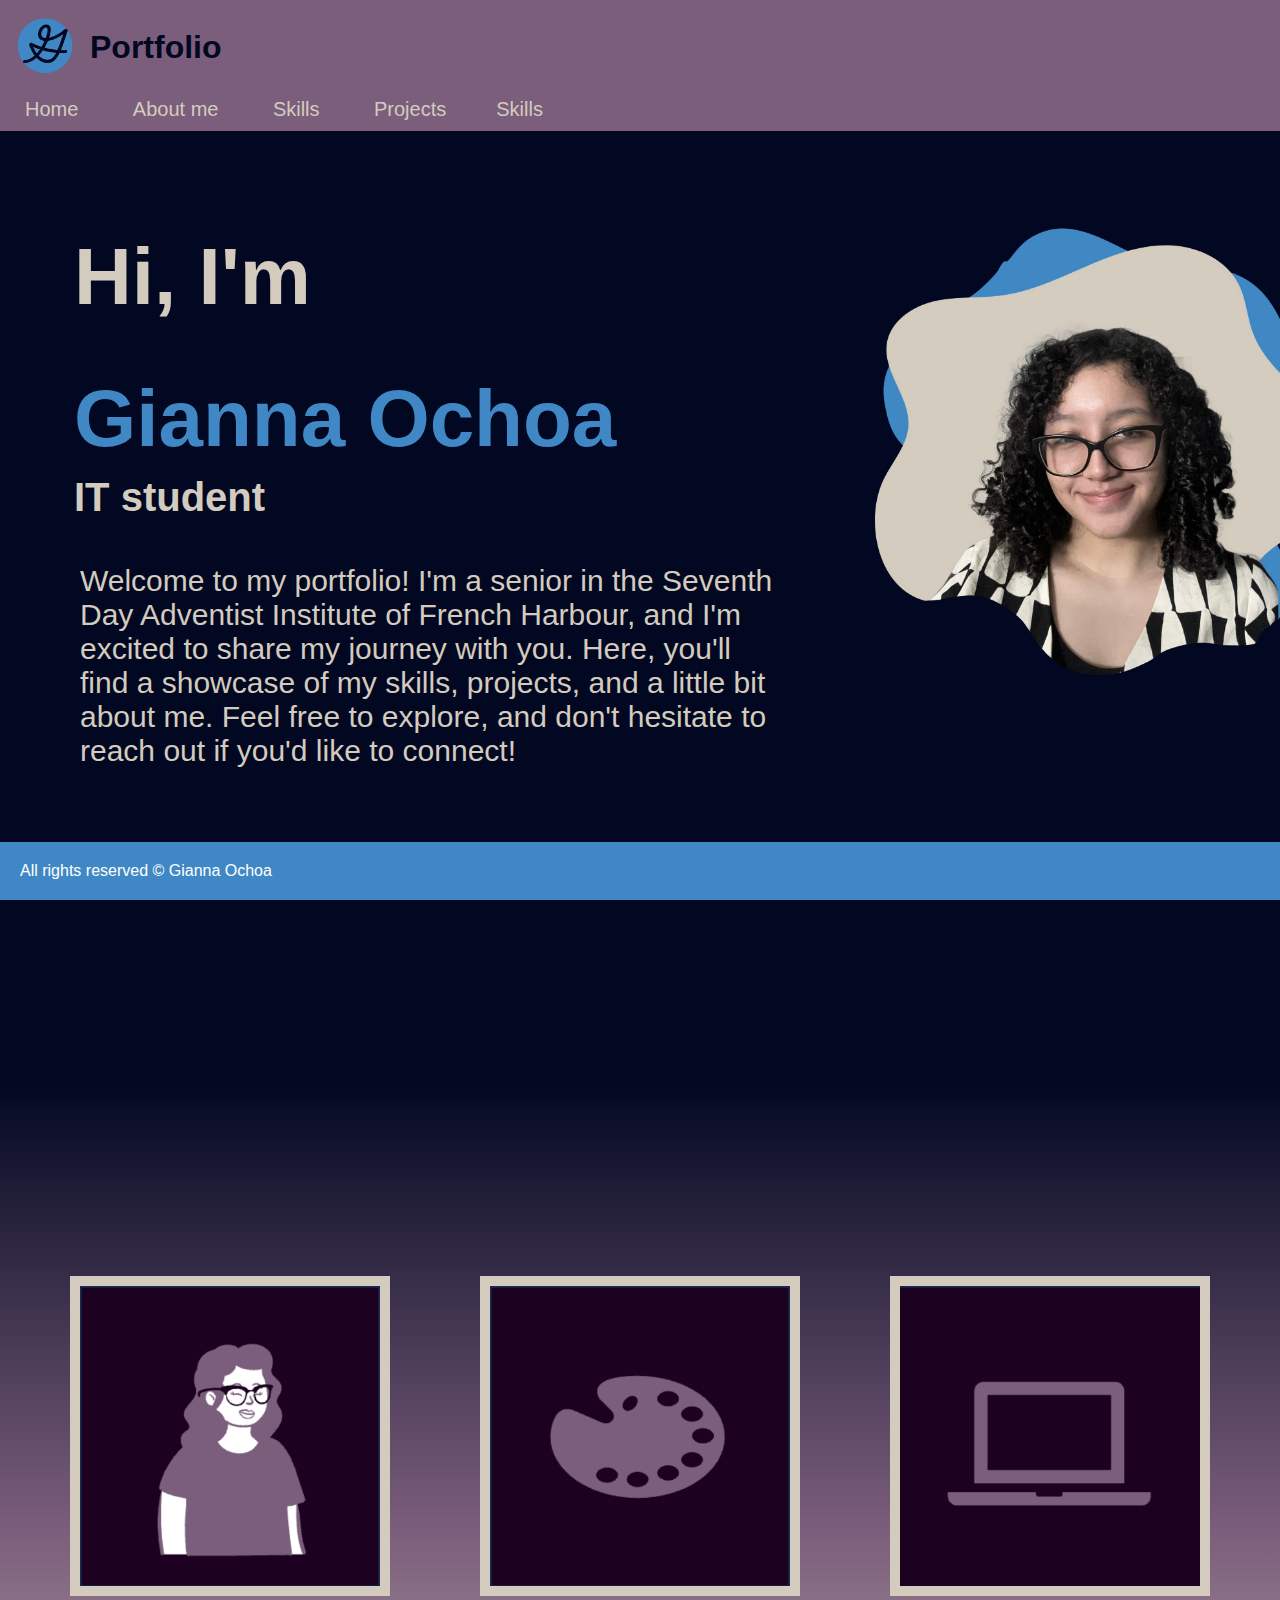
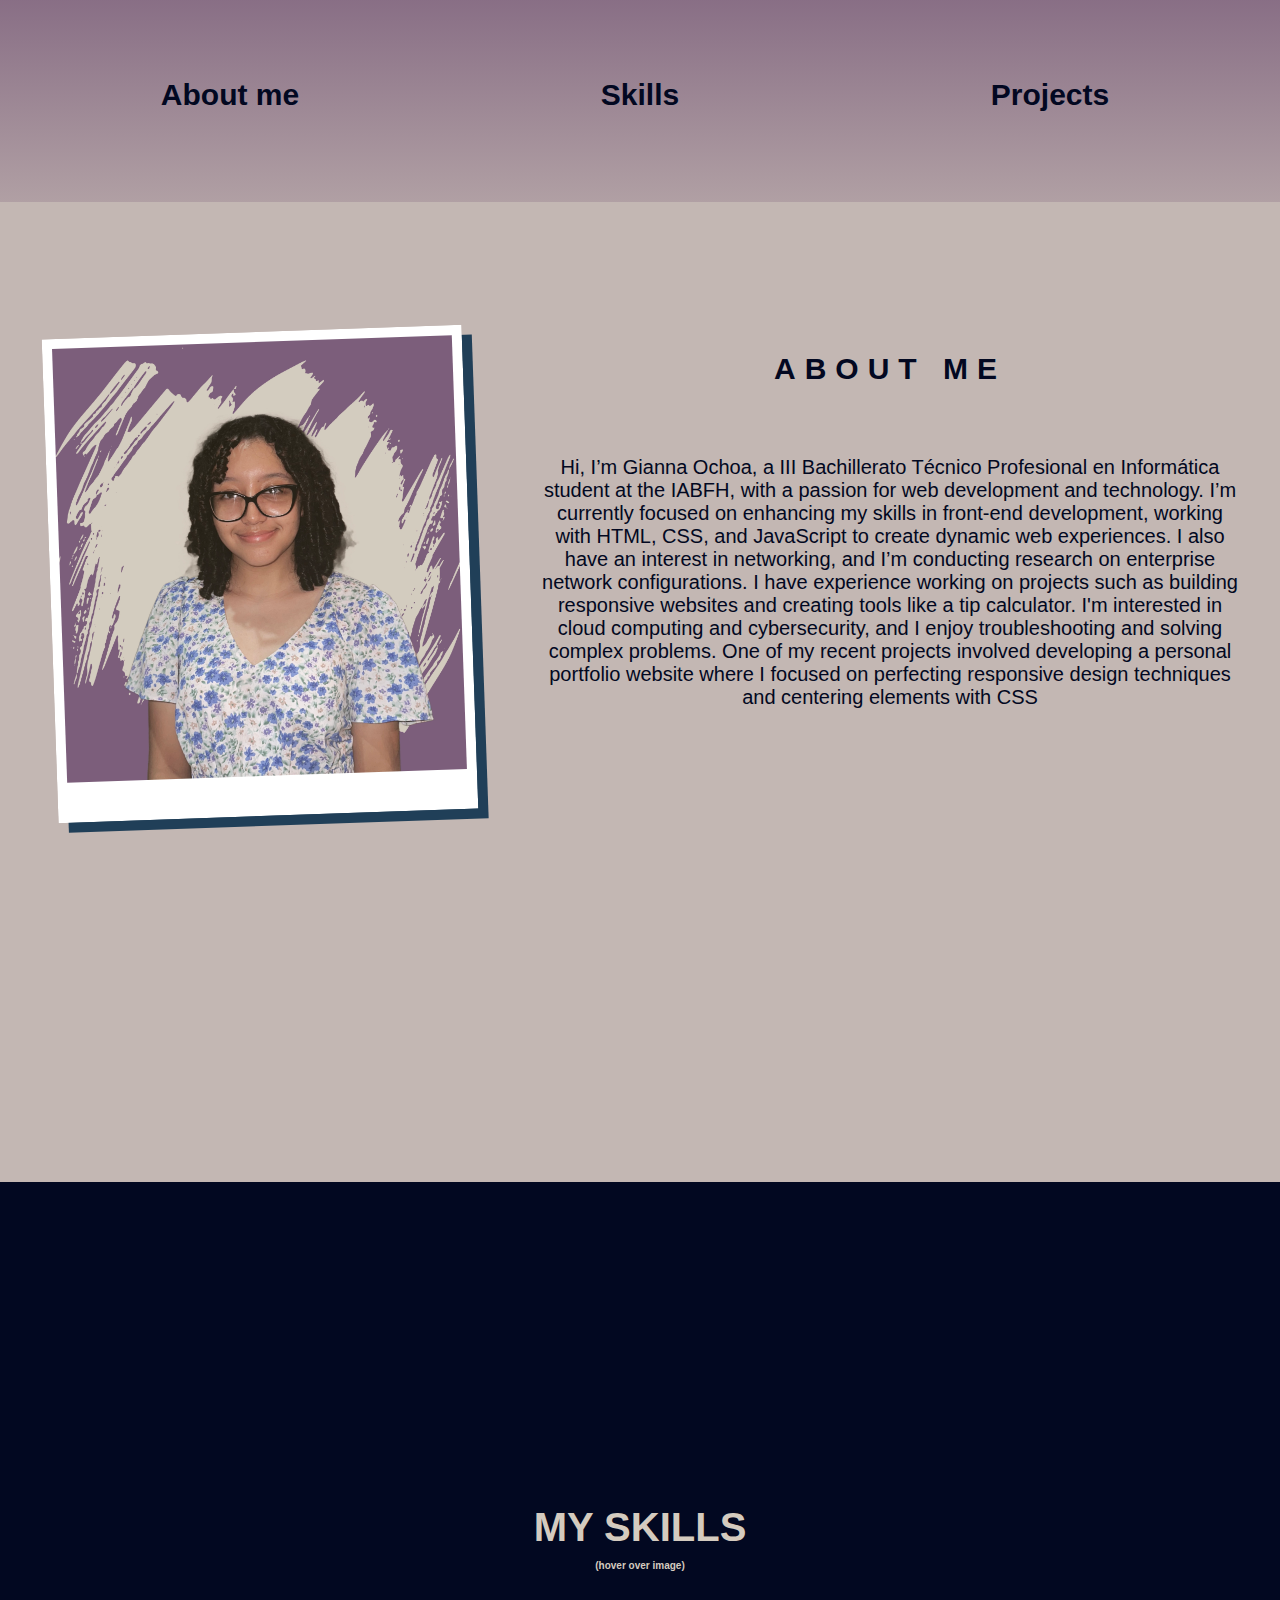
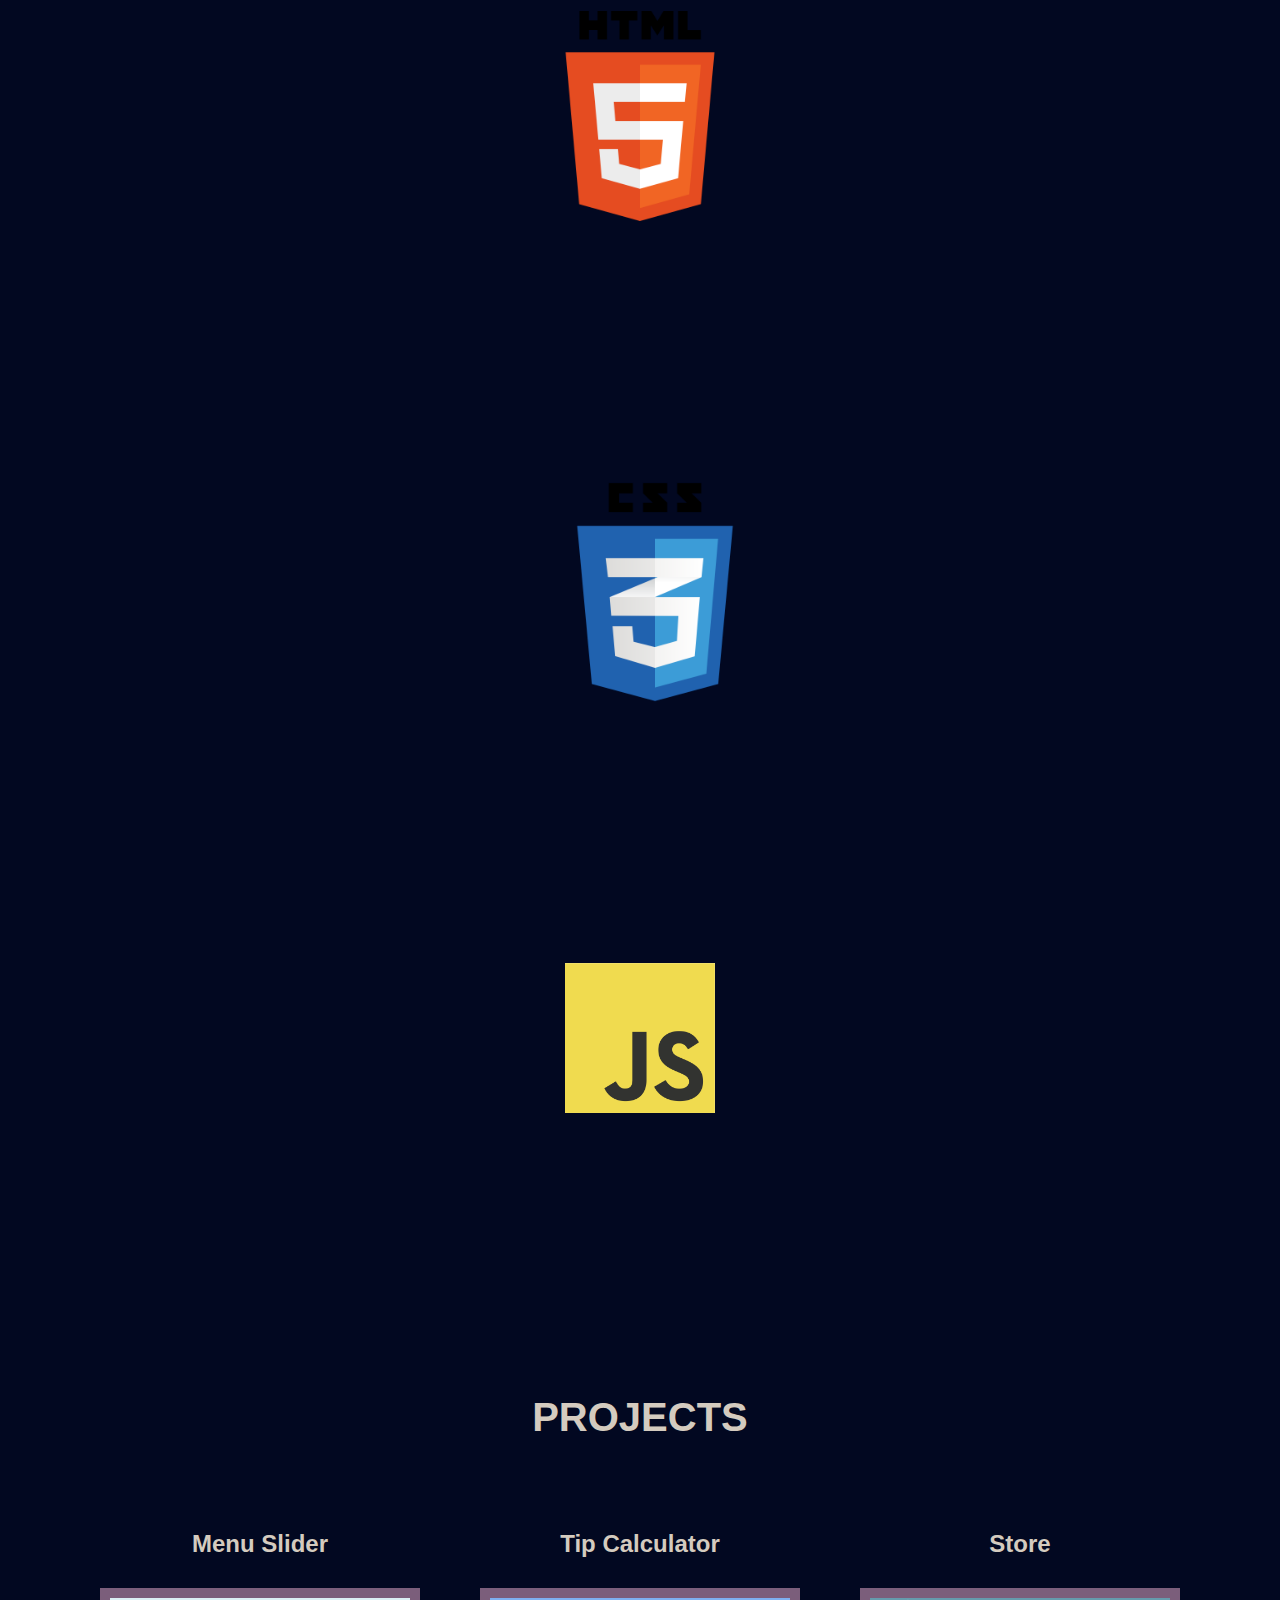
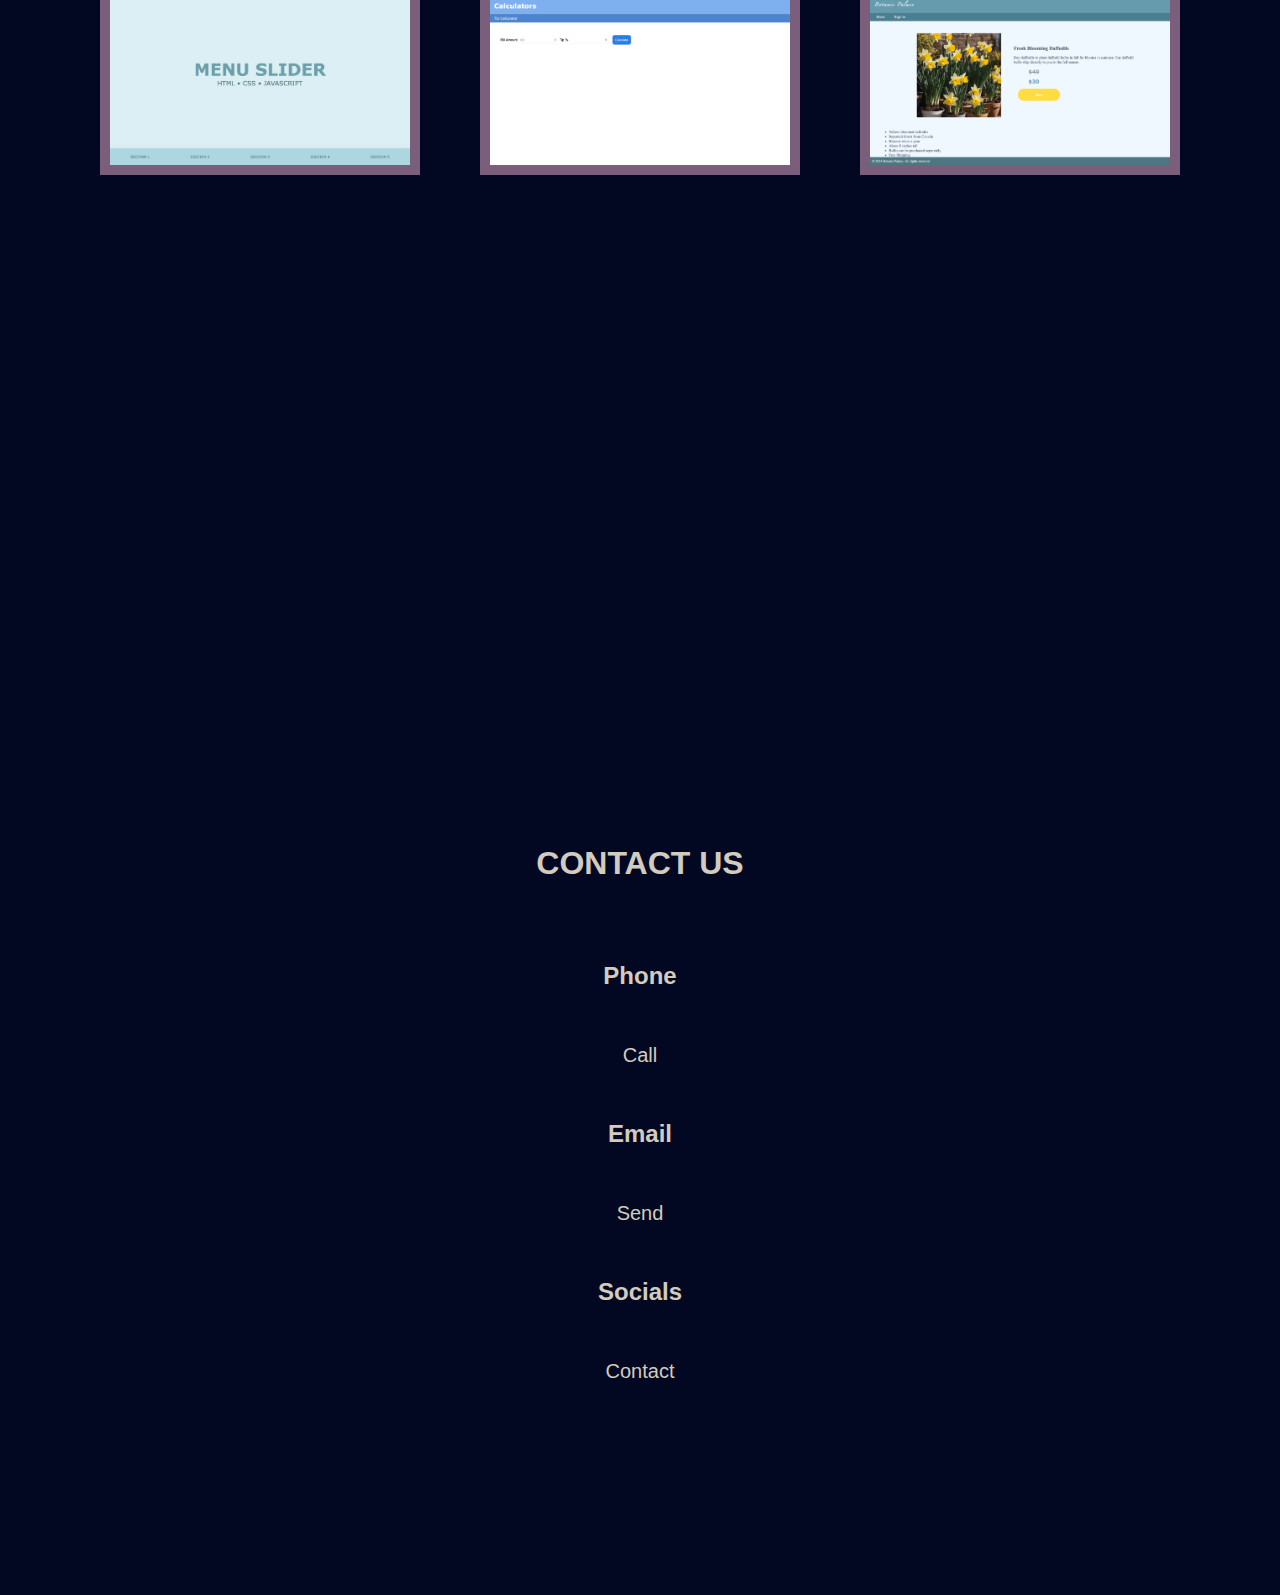
<file: Portfolio/index.html>
<!DOCTYPE html>
<html lang="en">
<head>
    <meta charset="UTF-8">
    <meta name="viewport" content="width=device-width, initial-scale=1.0">
    <title>Portfolio</title>
    <link rel="stylesheet" href="style.css">
</head>
<body>
    <div class="head">
        <header>
            <a href=""><img src="img/logo.png" alt=""></a>
            <h1>Portfolio</h1>
        </header>
        <br>
        <nav>
            <ul>
                <li><a class="a" href="#1">Home</a></li>
                <li><a class="a" href="#2">About me</a></li>
                <li><a class="a" href="#3">Skills</a></li>
                <li>
                    <a class="a" href="#4">Projects</a>
                    <ul class="dropdown">
                        <li><a href="projects/menuslider/index.html">Menu Slider</a></li>
                        <li><a href="projects/Calculadora/index.html">Tip Calc.</a></li>
                        <li><a href="projects/Promocionar Producto/index.html">Flower Shop</a></li>
                    </ul>
                    <li><a class="a" href="#5">Skills</a></li>
                </li>
            </ul>
        </nav>
    </div>
<section class="sec" id="1" name="1">
    <div class="container">
        <div class="title">
            <h1 class="hey">Hi, I'm</h1><h1 class="name">Gianna Ochoa</h1>
            <br>
            <h2 class="it">IT student</h2>
        </div>
        <br>    
        <p>Welcome to my portfolio! I'm a senior in the Seventh Day Adventist Institute of French Harbour, and I'm excited to share my journey with you. Here, you'll find a showcase of my skills, projects, and a little bit about me. Feel free to explore, and don't hesitate to reach out if you'd like to connect!</p>
    </div>
    <img class="me" src="img/Me.png" alt="">
</section>
<section class="sec1">
   <div class="generalbox">
    <div class="boxes">
        <a href="#2"><img src="img/abme.png" alt="" ></a>
        <a href="#2">About me</a>
    </div>
    <div class="boxes">
        <a href="#3"><img src="img/skills.png" alt="" ></a>
        <a href="#3">Skills</a>
    </div>
    <div class="boxes">
        <a href="#4"><img src="img/projects.png" alt="" ></a>
        <a href="#4">Projects</a>
    </div>
   </div>
<section id="2" name="2" class="sec2">
    <div>
        <img src="img/ME2.jpeg" alt="">
    </div>
    <div>
        <h1>ABOUT ME</h1>
        <div>
            <p>Hi, I’m Gianna Ochoa, a III Bachillerato Técnico Profesional en Informática student at the IABFH, with a passion for web development and technology. I’m currently focused on enhancing my skills in front-end development, working with HTML, CSS, and JavaScript to create dynamic web experiences. I also have an interest in networking, and I’m conducting research on enterprise network configurations. I have experience working on projects such as building responsive websites and creating tools like a tip calculator. I'm interested in cloud computing and cybersecurity, and I enjoy troubleshooting and solving complex problems. One of my recent projects involved developing a personal portfolio website where I focused on perfecting responsive design techniques and centering elements with CSS

            </p>
        </div>
    </div>
    
</section>
</section>
<br>
<br><br>
<section id="3" name="3" class="sec3">
    <div><h1>
        MY SKILLS
    </h1></div>
    <h2>(hover over image)</h2>
   <div>
    <div class="divimg">
        <img class="html" src="img/html.png" alt="">
        <p>I have a solid understanding of HTML and its foundational role in web development. I've worked on projects like a tip calculator and a portfolio site, where you’ve used HTML to structure content efficiently. I'm also exploring more advanced techniques like aligning elements, which shows you’re moving beyond basics.</p>
    </div>
    <div class="divimg">
        <img class="css" src="img/css.png" alt="">
        <p>My CSS skills are developing well. I've been focusing on layout and alignment, such as centering text and images in your portfolio. I understand the importance of responsive design and are experimenting with viewport height and flexbox, which are essential for building modern, user-friendly interfaces.</p>
    </div>
    <div class="divimg">
        <img class="js" src="img/js.png" alt="">
        <p>I've building a good grasp of JavaScript, particularly for interactivity. Your work on a tip calculator shows you're comfortable with event handling and logic. You’re still in the early stages, but you’re moving in the right direction by applying JavaScript in practical projects, which is how most developers solidify their skills..</p>
    </div>
   </div>
</section>
<section class="sec4" id="4" name="4">
    <div>
        <div>
            <H1>PROJECTS</H1>
        </div>
        <div class="proj">
            <h2>Menu Slider</h2>
            <a href="projects/menuslider/index.html"><img src="img/menu.jpeg" alt=""></a>
        </div>
        <div class="proj">
            <h2>Tip Calculator</h2>
            <a href="projects/Calculadora/index.html"><img src="img/tip.png" alt=""></a>
        </div>
        <div class="proj">
            <h2>Store</h2>
            <a href="projects/Promocionar Producto/index.html"><img src="img/store.png" alt=""></a>
        </div>
    </div>
</section>
<section class="5" name="5" id="5">
    <div class="contact">
        <div>
            <div>
                <h1 class="cnt">CONTACT US</h1>
            </div>
            <div>
                <h2>Phone</h2>
                <button>Call</button>
            </div>
            <div>
                <h2>Email</h2>
                <button>Send</button>
            </div>
            <div>
                <h2>Socials</h2>
                <button>Contact</button>
            </div>
        </div>
    </div>
</section>
<footer>
    All rights reserved &copy Gianna Ochoa
</footer>
</body>
</html>
</file>
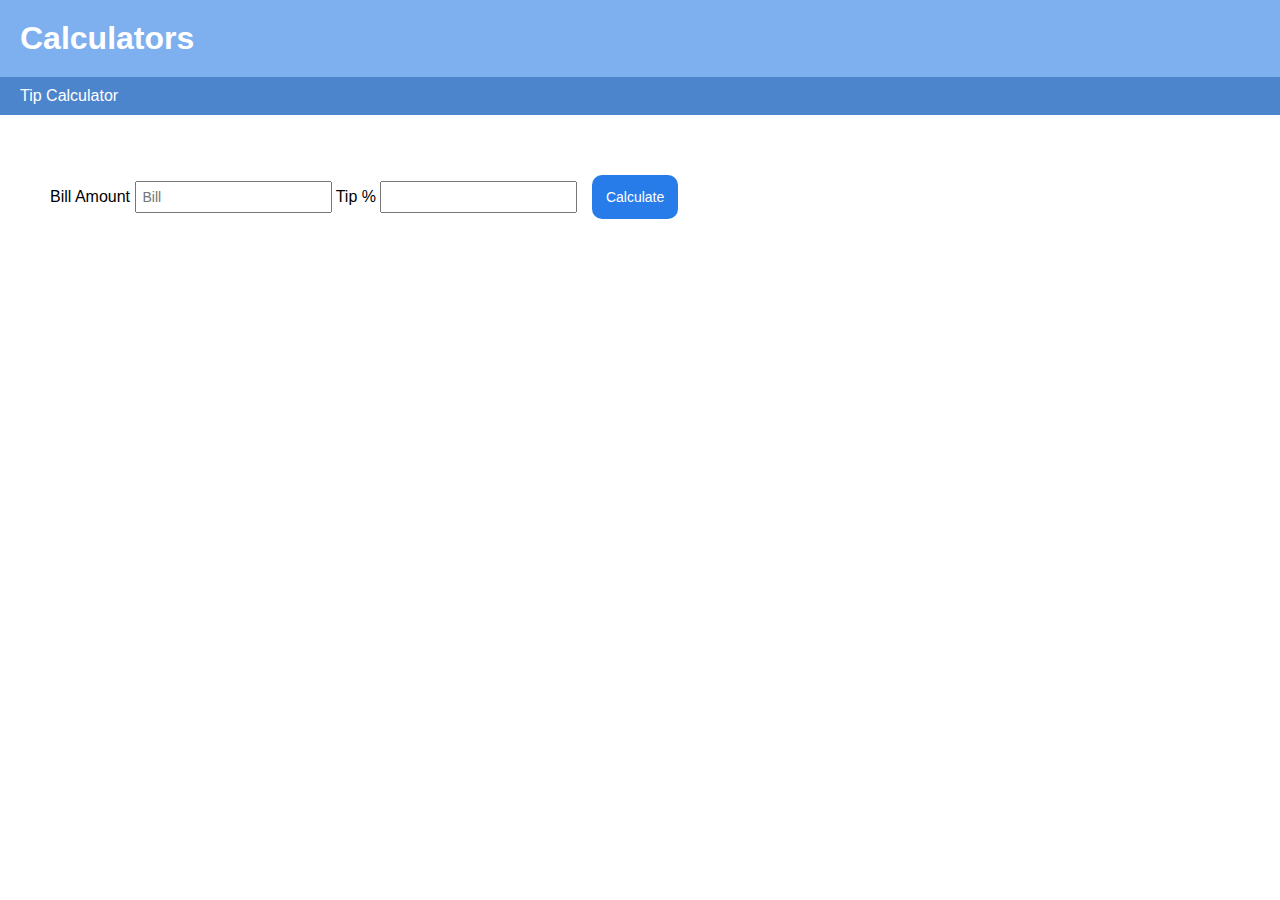
<file: Portfolio/projects/Calculadora/index.html>
<!DOCTYPE html>
<html lang="en">
<head>
    <meta charset="UTF-8">
    <meta name="viewport" content="width=device-width, initial-scale=1.0">
    <title>Calculators | Tip Calculator</title>
    <link rel="stylesheet" href="style.css">
</head>
<body>
    <header>
        <h1>Calculators</h1>
    </header>
    <nav>
       <a href="#TIP">Tip Calculator</a>
    </nav>
    <section id="TIP">
        <form id="tipCalculatorForm">
            <label for="Bill">Bill Amount</label>
                <input type="number" name="bill" id="Bill" placeholder="Bill">
            <label for="Tip">Tip %</label>
                <input type="number" name="Tip" id="Tip">
            <button type="button" onclick="calculateTip()">Calculate</button>
        </form>
        <div id="result" class="result"></div>
    </section>
    <script src="script.js"></script>
</body>
</html>
</file>
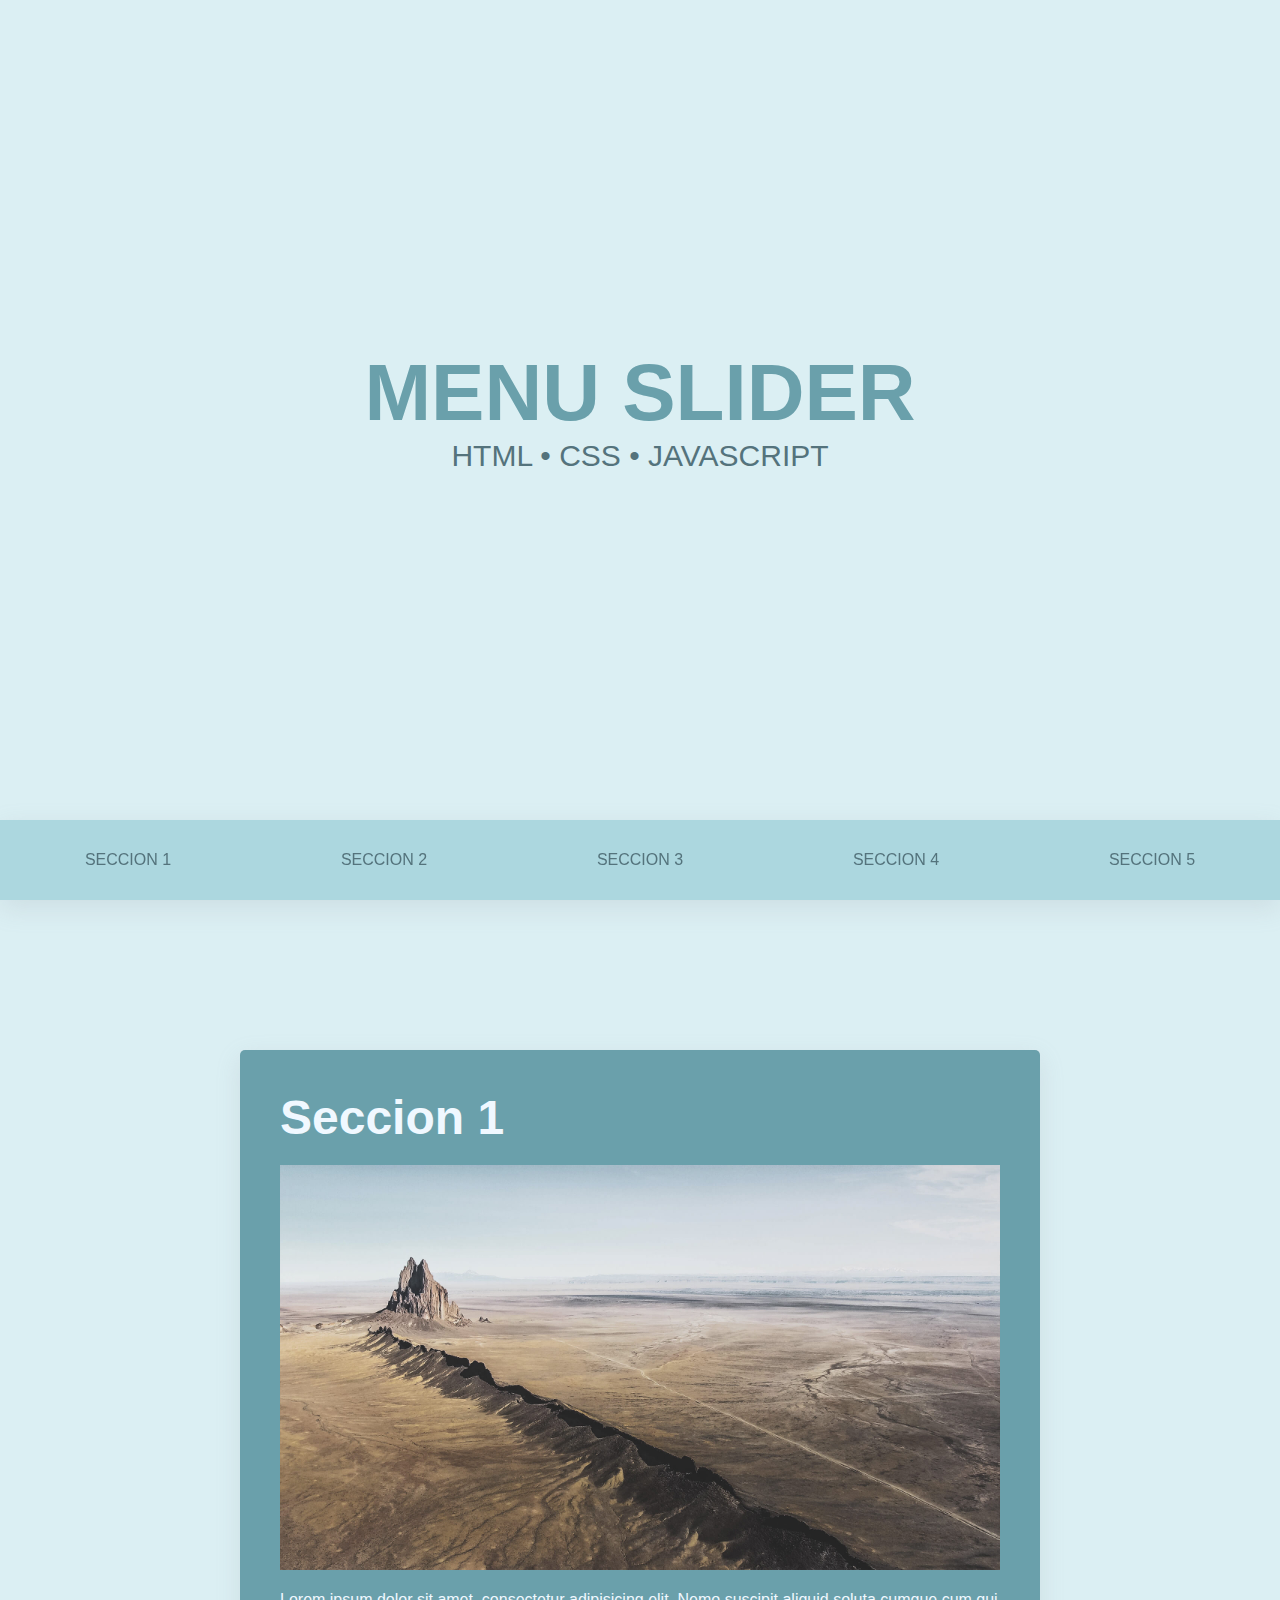
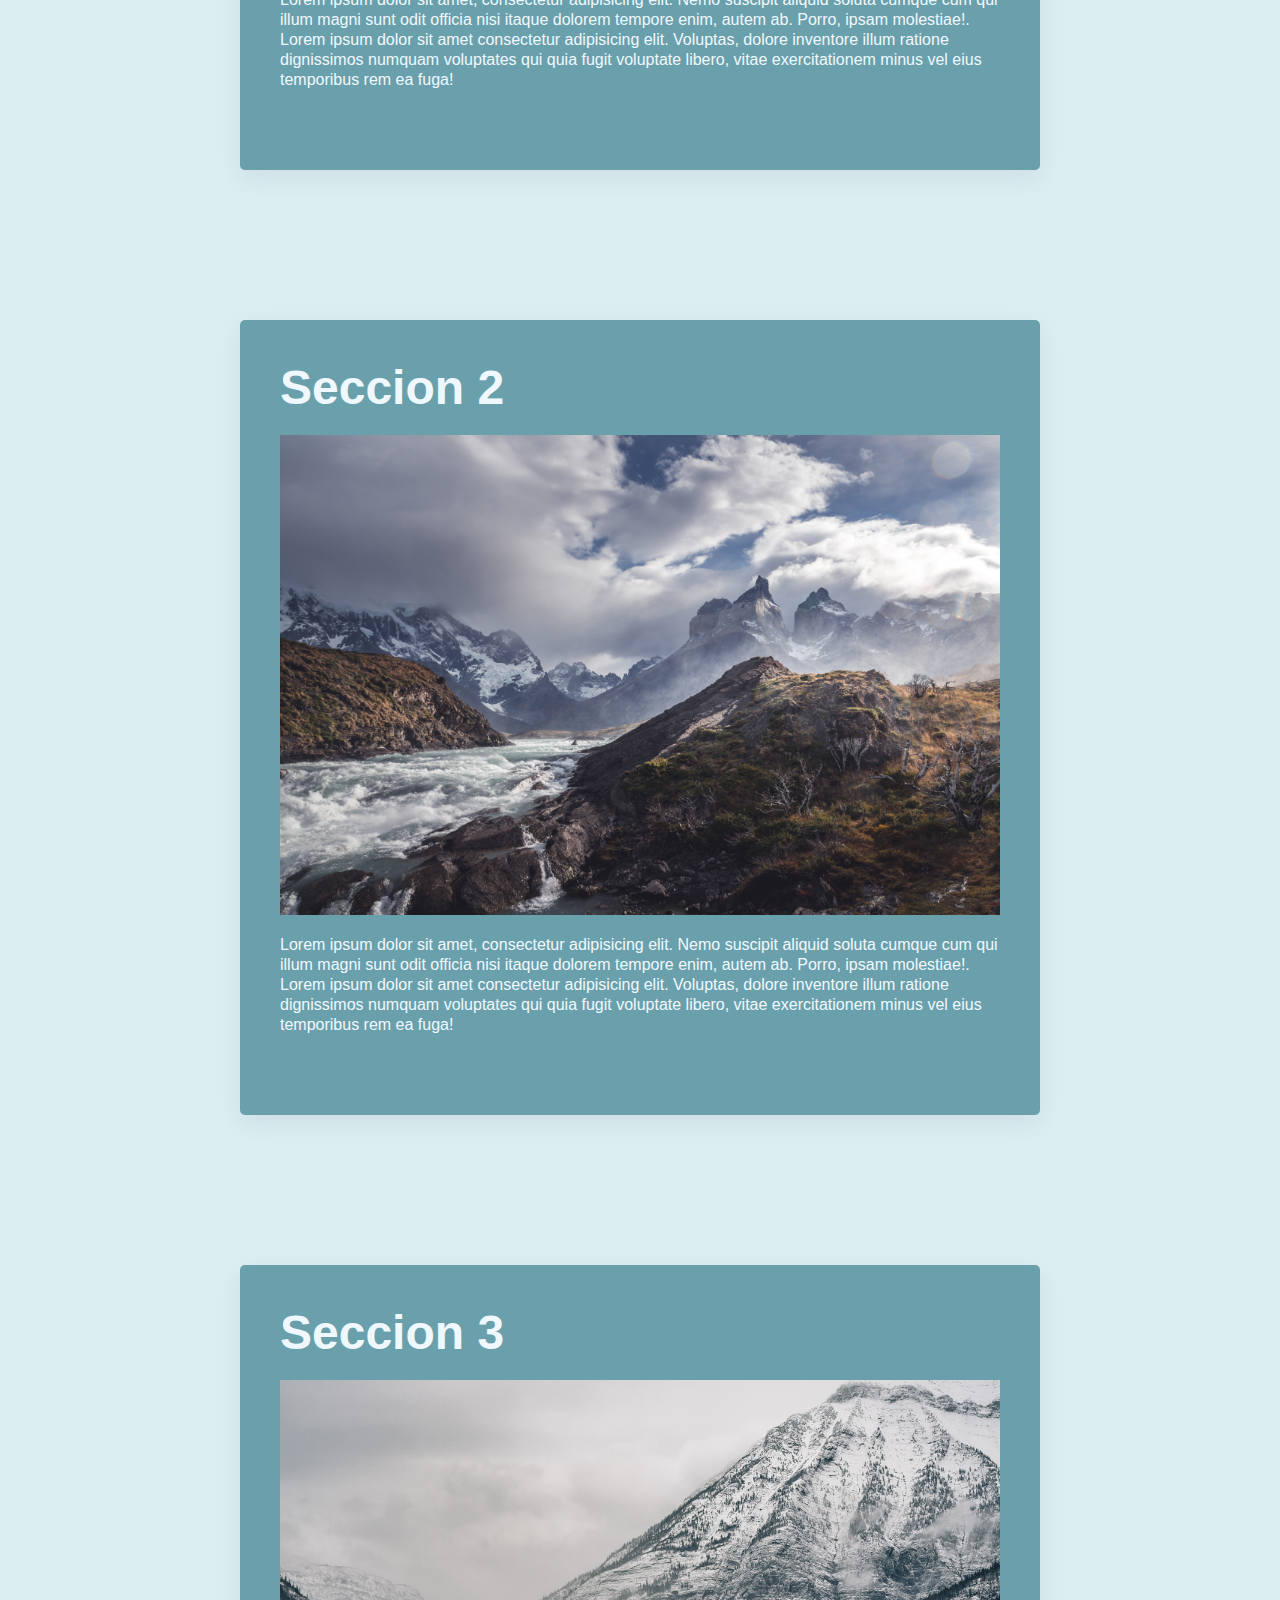
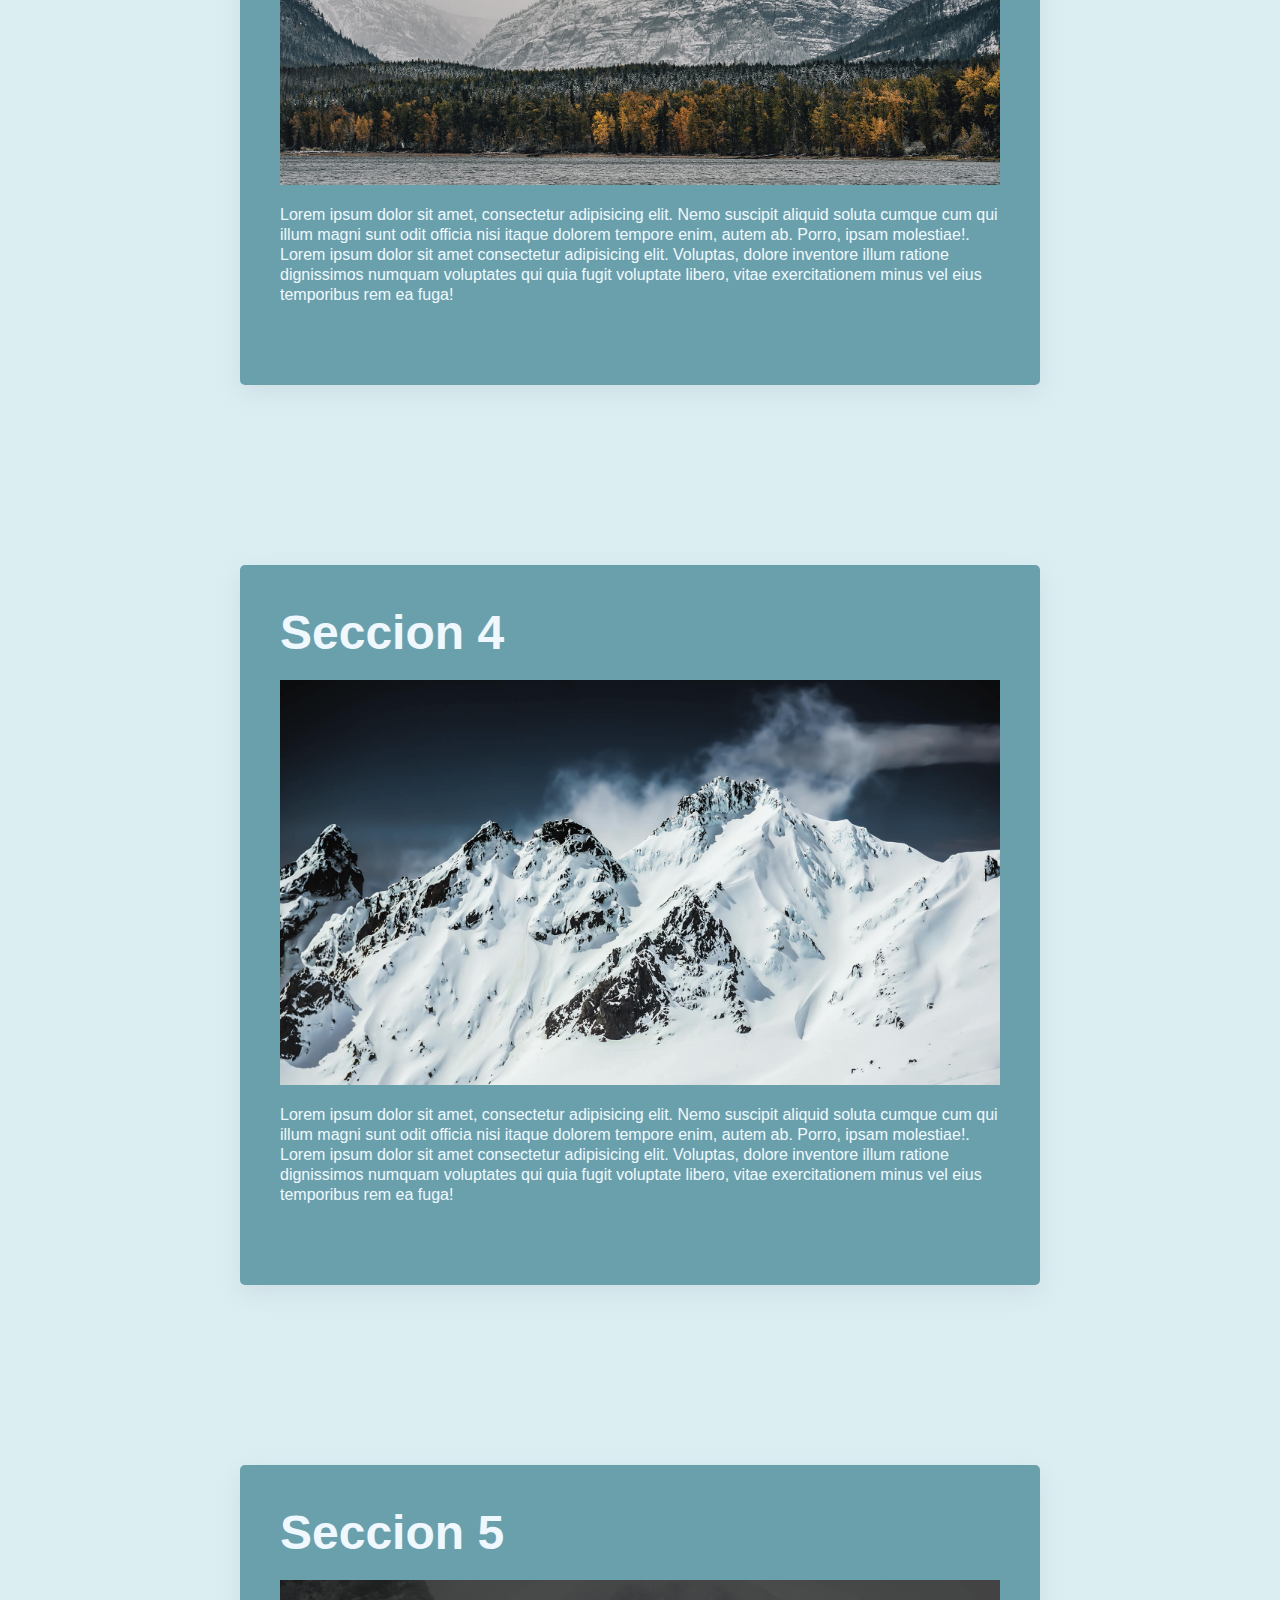
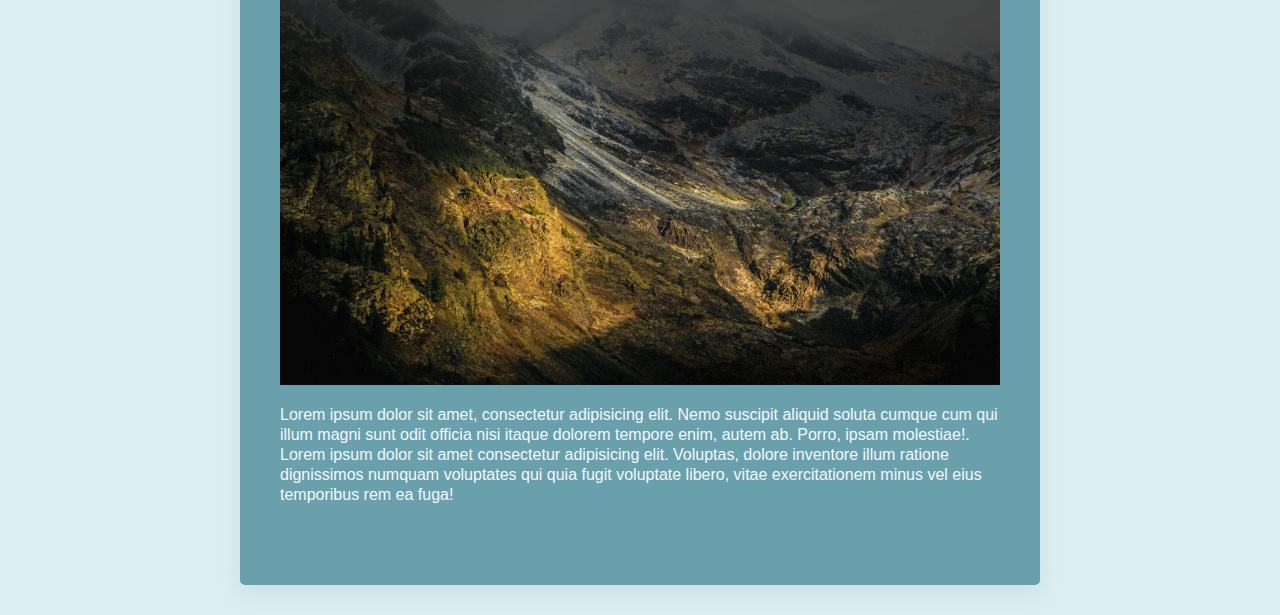
<file: Portfolio/projects/menuslider/index.html>
<!DOCTYPE html>
<html lang="en">
<head>
    <meta charset="UTF-8">
    <meta name="viewport" content="width=device-width, initial-scale=1.0">
    <link rel="stylesheet" href="style.css">
    <title>Slider Nav</title>
</head>
<body>
    <div class="hero" id="hero">
        <h1>MENU SLIDER</h1>
        <p>HTML • CSS • JavaScript</p>
    </div>
    <nav id="menu">
        <a href="#1">Seccion 1</a>
        <a href="#2">Seccion 2</a>
        <a href="#3">Seccion 3</a>
        <a href="#4">Seccion 4</a>
        <a href="#5">Seccion 5</a>
        <span class="indicador" id="indicador"></span>
    </nav>

    <div class="secciones">
        <div class="seccion" id="1">
            <div class="card">
                <h1>Seccion 1</h1>
                <img src="img/11.jpg" alt="">
                <p>Lorem ipsum dolor sit amet, consectetur adipisicing elit. Nemo suscipit aliquid soluta cumque cum qui illum magni sunt odit officia nisi itaque dolorem tempore enim, autem ab. Porro, ipsam molestiae!. Lorem ipsum dolor sit amet consectetur adipisicing elit. Voluptas, dolore inventore illum ratione dignissimos numquam voluptates qui quia fugit voluptate libero, vitae exercitationem minus vel eius temporibus rem ea fuga!</p>
            </div>
        </div>

        <div class="seccion" id="2">
            <div class="card">
                <h1>Seccion 2</h1>
                <img src="img/12.jpg" alt="">
                <p>Lorem ipsum dolor sit amet, consectetur adipisicing elit. Nemo suscipit aliquid soluta cumque cum qui illum magni sunt odit officia nisi itaque dolorem tempore enim, autem ab. Porro, ipsam molestiae!. Lorem ipsum dolor sit amet consectetur adipisicing elit. Voluptas, dolore inventore illum ratione dignissimos numquam voluptates qui quia fugit voluptate libero, vitae exercitationem minus vel eius temporibus rem ea fuga!</p>
            </div>
        </div>

        <div class="seccion" id="3">
            <div class="card">
                <h1>Seccion 3</h1>
                <img src="img/13.jpg" alt="">
                <p>Lorem ipsum dolor sit amet, consectetur adipisicing elit. Nemo suscipit aliquid soluta cumque cum qui illum magni sunt odit officia nisi itaque dolorem tempore enim, autem ab. Porro, ipsam molestiae!. Lorem ipsum dolor sit amet consectetur adipisicing elit. Voluptas, dolore inventore illum ratione dignissimos numquam voluptates qui quia fugit voluptate libero, vitae exercitationem minus vel eius temporibus rem ea fuga!</p>
            </div>
        </div>

        <div class="seccion" id="4">
            <div class="card">
                <h1>Seccion 4</h1>
                <img src="img/14.jpg" alt="">
                <p>Lorem ipsum dolor sit amet, consectetur adipisicing elit. Nemo suscipit aliquid soluta cumque cum qui illum magni sunt odit officia nisi itaque dolorem tempore enim, autem ab. Porro, ipsam molestiae!. Lorem ipsum dolor sit amet consectetur adipisicing elit. Voluptas, dolore inventore illum ratione dignissimos numquam voluptates qui quia fugit voluptate libero, vitae exercitationem minus vel eius temporibus rem ea fuga!</p>
            </div>
        </div>

        <div class="seccion" id="5">
            <div class="card">
                <h1>Seccion 5</h1>
                <img src="img/15.jpg" alt="">
                <p>Lorem ipsum dolor sit amet, consectetur adipisicing elit. Nemo suscipit aliquid soluta cumque cum qui illum magni sunt odit officia nisi itaque dolorem tempore enim, autem ab. Porro, ipsam molestiae!. Lorem ipsum dolor sit amet consectetur adipisicing elit. Voluptas, dolore inventore illum ratione dignissimos numquam voluptates qui quia fugit voluptate libero, vitae exercitationem minus vel eius temporibus rem ea fuga!</p>
            </div>
        </div>
    </div>
</body>
</html>
</file>
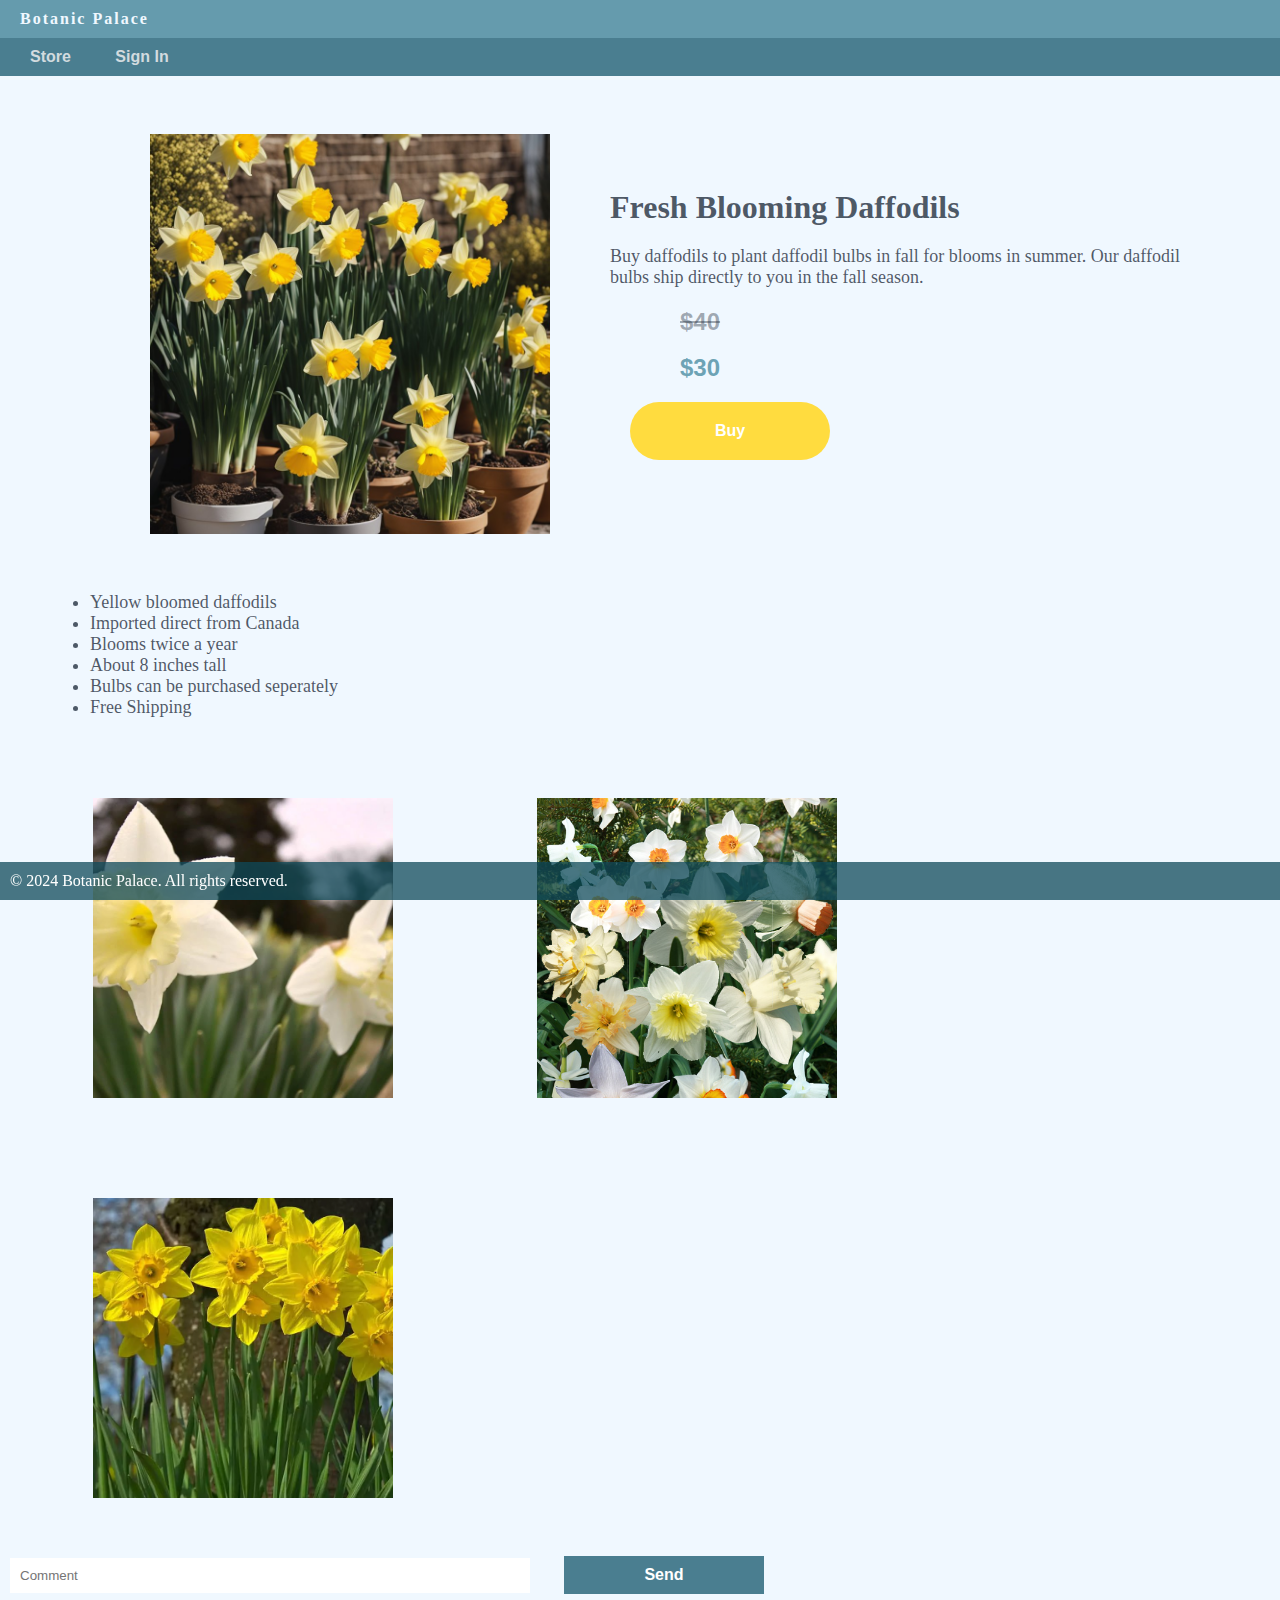
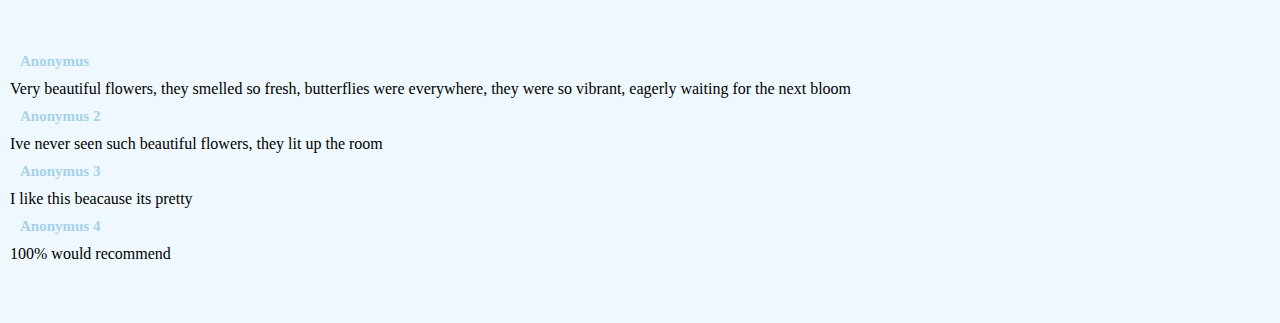
<file: Portfolio/projects/Promocionar Producto/index.html>
<!DOCTYPE html>
<html lang="en">
<head>
    <meta charset="UTF-8">
    <meta name="viewport" content="width=device-width, initial-scale=1.0">
    <link rel="stylesheet" href="style.css">
    <title>Botanic Palace | Store of Blooming Daffodils
    </title>
</head>
<body>
<main>
    <header>
        <h1 class="title">Botanic Palace</h1>
        <nav class="nav">
            <a class="a" href="index.html">Store</a>
            <a class="a" href="indexx.html">Sign In</a>
        </nav>
    </header>
    <br>
    <section id="inicio">
        <div class="container">
            <div>
                <img class="img" src="img/Daffodilss.jpg" alt="" width=400px">
        </div>
        <div class="name">
            <h1>Fresh Blooming Daffodils</h1>
            <p class="text">Buy daffodils to plant daffodil bulbs in fall for blooms in summer. Our daffodil bulbs ship directly to you in the fall season.</p>
            <span class="forty">$40</span>
            <br>
            <br>
            <span class="thirty">$30</span>
            <br>
            <button onclick="Click()">Buy</button>
        </div>
    </div>
    </section>
    <br>
</main>
<div>
   <ul>
    <li>Yellow bloomed daffodils</li>
    <li>Imported direct from Canada</li>
    <li>Blooms twice a year</li>
    <li>About 8 inches tall</li>
    <li>Bulbs can be purchased seperately</li>
    <li>Free Shipping </li>
   </ul>
   
</div>
<section>
       
    <div class="pics">
        <div>
            <a href="img/White.jpg"><img class="img2" src="img/White.jpg" alt=""></a>
        </div>
        <div>
            <a href="img/daffodils-collage.jpg"><img class="img2" src="img/daffodils-collage.jpg" alt=""></a>
        </div>
        <diV>
            <a href="img/yellow.jpg"><img class="img2" src="img/yellow.jpg" alt=""></a>
        </div>
     </div>    
</section>
<div>
     
   
    <form>
        <input class="comment" type="text" placeholder="Comment">
        <button class="btn">Send</button>
        <div class="testi">
            <h1 class="anony">Anonymus</h1>
            <p class="com">Very beautiful flowers, they smelled so fresh, butterflies were everywhere, they were so vibrant, eagerly waiting for the next bloom</p>
            <h1 class="anony">Anonymus 2</h1>
            <p class="com">Ive never seen such beautiful flowers, they lit up the room</p>
            <h1 class="anony">Anonymus 3</h1>
            <p class="com">I like this beacause its pretty</p>
            <h1 class="anony">Anonymus 4</h1>
            <p class="com">100% would recommend</p>
        </div>
    </form>
   

</div>
<div>   
    <footer>
        <p>&copy; 2024 Botanic Palace. All rights reserved.</p>
    </footer>
    <script src="script.js"></script>
</div>
</body>
</html>
</file>
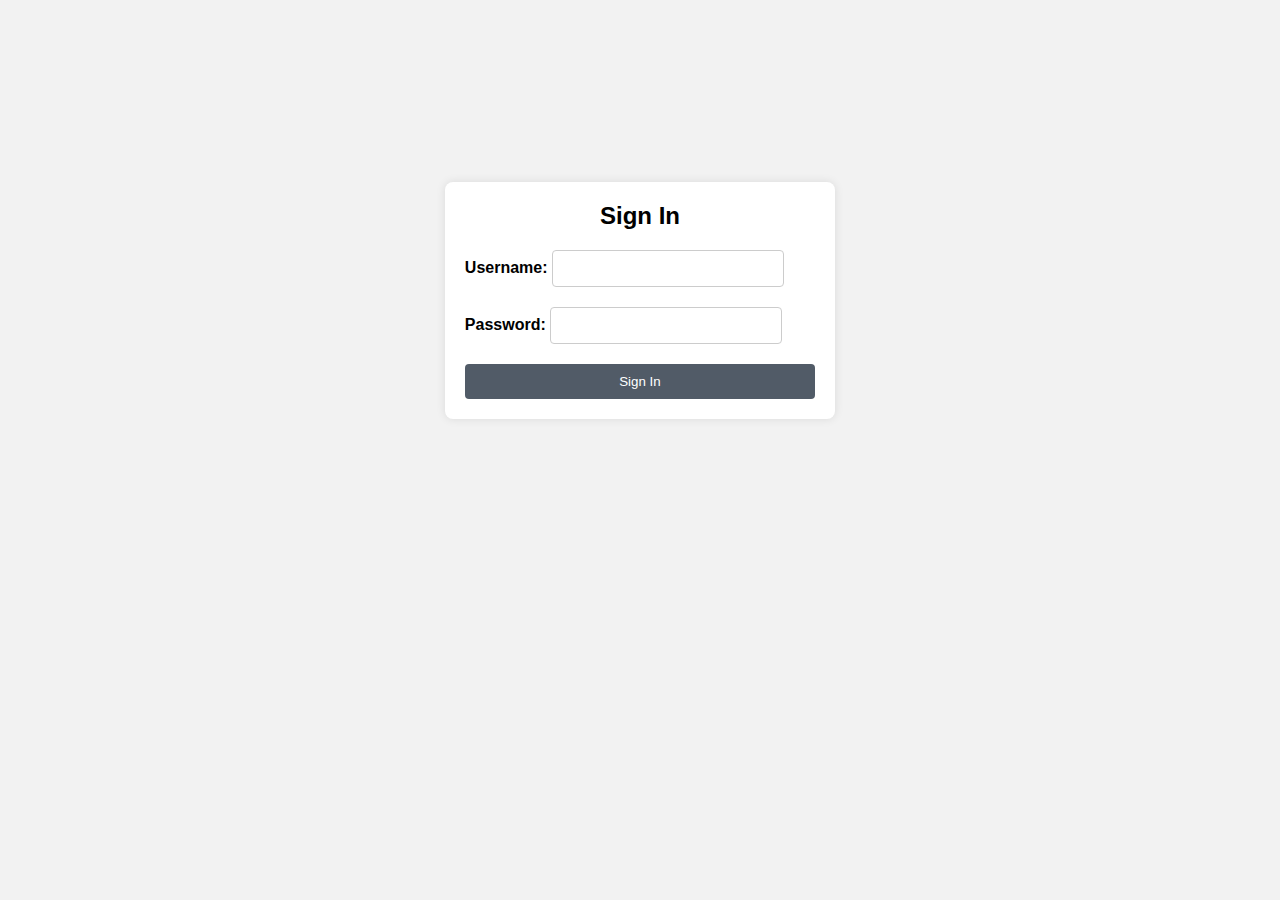
<file: Portfolio/projects/Promocionar Producto/indexx.html>
<!DOCTYPE html>
<html lang="en">
<head>
    <meta charset="UTF-8">
    <meta name="viewport" content="width=device-width, initial-scale=1.0">
    <title>Sign In</title>
    <link rel="stylesheet" href="stylee.css">
</head>
<body>
    <div class="container">
        <h2>Sign In</h2>
        <form >
            <label for="username">Username:</label>
            <input type="text" id="username" name="username">
            <br>
            <label for="password">Password:</label>
            <input type="password" id="password" name="password">
            
            <button type="submit">Sign In</button>
        </form>
    </div>
</body>
</html>
</file>
<file: Portfolio/style.css>
*{
    margin: 0;
    padding: 0;
}
body{
    background: #020821;
    color: #D4CBBF;
    font-family: 'Trebuchet MS', 'Lucida Sans Unicode', 'Lucida Grande', 'Lucida Sans', Arial, sans-serif;
}
header{
    margin: 0;
    padding: 0;
    background-color: #7B5E7B;
    display: flex;
    align-items:center;
    font-family: Verdana, Geneva, Tahoma, sans-serif;
    font-weight: ligter;
    color: #020821;
    width: 100%;
    position: fixed;
    z-index: 999;
}
header img{
    margin: 0;
    padding: 10px;
    width: 70px;
}
br{
    height: 100px;
}
.head{
    background-color: #7B5E7B;
}
nav{
    margin-top: 70px;
    
}
nav ul{
   margin: 0;
    list-style: none;
    background-color: #7B5E7B;
    color: #D4CBBF;
}
ul li{
    display: inline-block;
    position: relative;
}
ul li a{
    display: block;
    padding: 10px 25px;
    text-decoration: none;
    text-align: center;
    font-size: 20px;
    color: #1e171e;
}
.a{
    color: #D4CBBF;
}
ul li ul.dropdown{
    width: 100%; 
    position: absolute;
    background-color: #624b62;
    display: none;
    color: #020821;
}
ul li a:hover{
    background-color: #3F88C5;
    color: #fff;
}
ul li:hover ul.dropdown{
    display: block;
    color: #020821;
}

section{
    height: 100vh;
}

.title{
    padding: 0px 60px 0 60px; 
    font-size: 40px;
    text-align: center;
    margin: 0;
}
.title h1{
    padding-top: 50px;
    float: inline-start;
    padding-left: 14px;
}
.it{
    float: left;
    padding-top: 10px;
    padding-left: 14px;
    font-size: 40px;
}

.name{
    color: #3F88C5;
}
.sec{
    display: flex;
    padding-top: 50px;
}
.sec img{
    height: 550px;
    width: 500px;
    object-fit: contain;
}
.container{
    flex-direction: column;
    display: flex;
}
.container p{
    width: 700px;
    padding: 26px 80px 80px 80px;
    font-size: 30px;
    font-family: Verdana, Geneva, Tahoma, sans-serif;
}

.sec1{
    margin: 0;
    padding: 0;
    height: 100vh;
    text-align: center;
    background-image: linear-gradient(#020821 2px, #7B5E7B, #D4CBBF
    ); 
    color: #020821;
}
.generalbox{
    margin: 0;
    padding: 0;
    justify-content:center ;
    display: flex;
}
.boxes{
    margin: 100px 20px 20px 20px; 
    float: inline-start;
    padding: 10px;
    display: flex;
    text-align: center;
    flex-direction:column;
    justify-content: center;
    align-content: center;
    float: left;

}
.boxes img{
    margin-top:70px ;
    width: 300px;
    background-color: #D4CBBF;
    padding: 10px;
}
.boxes a{
    padding: 15px;
    text-decoration: none;
    color: #020821;
    font-size: 30px;
    font-family:'Trebuchet MS', 'Lucida Sans Unicode', 'Lucida Grande', 'Lucida Sans', Arial, sans-serif;
    font-weight: bold;
    margin-bottom: 45px;
}

.boxes a:hover{
    color: #3F88C5;
}
.boxes img:hover{
    background-color: #3F88C5;
    filter:brightness(65%);

}
.sec2{
    margin: 0;
    padding: 0;
    padding-top: 80px;
    background-color: #C3B7B3; 
    display: flex;
    text-align: center;
    justify-content: center;
    height: 100vh;
}
.sec2 img{
    margin: 50px;
    margin-right: 30px;
    width: 400px;
    padding: 10px;
    padding-bottom: 40px;
    background-color: #fff;
    box-shadow: 10px 10px #203f58;
    transform: rotate(-2deg);
}
.sec2 h1 p{
    flex-direction: column;
    float: right;
    padding-left: 40px;
}
.sec2 h1{
    padding: 70px;
    padding-bottom: 30px;
    font-size: 30px;
    font-family:'Trebuchet MS', 'Lucida Sans Unicode', 'Lucida Grande', 'Lucida Sans', Arial, sans-serif;
    letter-spacing: 9px;
   
}
.sec2 p{
    margin: 10px;
    padding: 30px;
    width: 700px;
    font-size: 20px;
}

.sec3{
    padding-top: 130px;
    margin: 0;
    display: block;
    margin-top: 100vh;
    text-align: center;
    justify-content: center;
    padding-bottom: 30px;
    margin-bottom: 470px;
}

.sec3 img{
    margin: 20px;
    text-align: center;
    padding: 10px;
   
}
.divimg{
    margin: 10px 500px 20px 500px;
    color: #020821;
}
.divimg:hover{
    color: #3F88C5;
}
.html{
   
    width: 210px;
}
.css{
    width: 250px;
}
.js{
    width: 150px;
}
.sec3 h1{
    padding: 40px 0 10px 0;
    font-size: 40px;
}
.sec3 h2{
    font-size: 10px;
}
.sec4 h1{
    font-size: 40px;
}
.sec4{
    margin: 0;
    padding: 0;
    padding-top: 130px;
    justify-content:center ;
    text-align: center;
    display: flex;
}
.sec4 img{
    width: 300px;
    margin: 30px;
    padding: 10px;
    background-color: #7B5E7B;
}
.sec4 h1{
    text-align: center;
}
.proj{
    float: inline-start;
    margin-top: 90px;

}
.proj:hover{
    filter:brightness(65%);
}

.contact{
    margin: 0;
    padding: 0;
    padding-top: 130px;
    justify-content:center ;
    text-align: center;
    display: flex;
}
.contact button{
    width: 300px;
    height: 30px;
    float: inline-start;
    font-size: 20px;
    background-color: #3fc56e00;
    border: 4px, #7B5E7B;
    color: #D4CBBF;
    margin: 50px;

    
}
.cnt{
    padding-top: 20px;
    padding-bottom:80px ;
}
.contact button:hover{
    background-color: #3F88C5;
}
footer{
    padding: 20px;
    bottom: 0;
    position: fixed;
    width: 100%;
    background-color: #3F88C5;
    color: #fff;
  }
</file>
<file: Portfolio/projects/Calculadora/style.css>
*{
    margin: 0;
    padding: 0;
}

header{
    padding: 20px;
    background-color: #7eb0f0;
    color: #fff;
    font-family: Verdana, Geneva, Tahoma, sans-serif;
}
nav{
    padding: 10px;
    padding-left: 20px;
    background: #4d85cd;
    
}
a{
    color: #fff;
    text-decoration: none;
    font-family: Verdana, Geneva, Tahoma, sans-serif; 
}
a:hover{
    color: #afc5e1;
    text-decoration: none; 
}

section{
    padding: 50px;
    font-family: Arial, Helvetica, sans-serif;
    line-height: 25px;
}
input{
    padding: 6px;
    font-size: 14px;
}

.result{
    font-weight: bolder;
    font-family: Arial, Helvetica, sans-serif;
}
button{
    margin: 10px;
    padding: 14px;
    background-color: #287ce9;
    border: none;
    border-radius: 10px;
    color: #fff;
   font-size: 14px;
}
button:hover{
    background-color: #104e9e;
    cursor: pointer;
}
</file>
<file: Portfolio/projects/menuslider/style.css>
html{
    scroll-behavior: smooth;
}
*{
    padding: 0;
    margin: 0;
    box-sizing: border-box;
}
body{
    background: #dbeff3;
    font-family: Verdana, Geneva, Tahoma, sans-serif;
    color: #6aa0ab;
}
a{
    text-decoration: none;
}
.hero{
    display: flex;
    flex-direction: column;
    align-items: center;
    justify-content: center;
    height: calc(100vh - 80px);
}
.hero h1{
    font-size: 80px;
}
.hero p{
    font-size: 30px;
    text-transform: uppercase;
    color: #54737c;
}
nav {
    background: #acd7df;
    height: 80px;
    box-shadow: rgba(149, 157, 165, 0.2) 0px 8px 24px;
    display: flex;
    position: sticky;
    top: 0;
    overflow: hidden;

}

nav a{
    flex: 1;
    height: 100%;
    text-transform: uppercase;
    display: flex;
    align-items: center;
    justify-content: center;
    text-align: center;
    color: #54737c;
    transition: .2s ease-in-out all;
    font-weight: 500;
}

nav a:hover{
    background: #54737c;
    color:aliceblue;
}

nav .indicator{
    width: 0px;
    height: 7px;
    background: #e0c1c1;
    position: absolute;
    bottom: 0;
    transition: .3s ease-out all;
}
.seccion{
    min-height: 100vh;
    max-width: 800px;
    width: 90%;
    margin: auto;
    padding-top: 120px;
    display: flex;
    flex-direction: column;
    align-items: center;
    justify-content: center;
}

.seccion .card{
    background: #6aa0ab;
    height: 90%;
    padding: 40px;
    border-radius: 5px;
    box-shadow: rgba(149, 157, 165, 0.2) 0px 8px 24px;
    color: aliceblue;
}
.seccion h1{
    font-size: 48px;
    margin-bottom: 20px;
}
.seccion p{
    line-height: 20px;
    margin-bottom: 40px;
}
.seccion img{
    width: 100%;
    vertical-align: top;
    margin-bottom: 20px;
}

@media screen and (max-width: 800px){
    nav a{
        font-size: 14px;
        padding: 5px;
    }
}

@media screen and (max-width: 450px){
    nav a{
        font-size: 12px;
    }
}
</file>
<file: Portfolio/projects/Promocionar Producto/style.css>
*{
    margin: 0;
    padding: 0;
}

header{
    top: 0;

    width: 100%;
    background-color: rgb(101, 155, 173);
    color: #fff;
    text-align: center;
}
body{
    background-color: aliceblue;
}

span{
    padding: 30px;
    
}
.text{
    font-size: 18px;
    padding: 20px 0 20px 0;
    width: 600px;

}
.forty{
    padding: 30px;
    padding-left: 70px;
    font-family: Verdana, Geneva, Tahoma, sans-serif;
    color:rgba(23, 36, 52, 0.385);
    text-decoration: line-through;
    font-weight: bold;
    font-size: 24px;
    
}
button{
    margin: 20px;
    padding: 20px;
    width: 200px;
    border-radius: 100px;
    border: none;
    background: #ffdc3f;
    color: #fff;
    font-weight: bold;
    font-size: 16px;

}
button:hover{
    background-color: #ffed9b;
    
}

.btn{
    margin-top: 2px;
    padding: 10px;
    border-radius: 0;
    background-color:rgb(74, 126, 144); 
}
.btn:hover{
    background-color:rgb(44, 84, 97); 
}
.thirty{
    padding: 30px;
    padding-left: 70px;
    font-family: Verdana, Geneva, Tahoma, sans-serif;
    color:rgb(109, 163, 181);
    font-weight: bold;
    font-size: 24px;
}
.title{
    padding: 10px;
    padding-left: 20px;
    font-family:fantasy;
    font-weight: bold;
    letter-spacing: 5px;
    color: aliceblue;
    text-align: left;
    font-size: 16px;
    letter-spacing: 2px;
}

.nav{
    padding: 10px;
    text-align: left;
    font-family:Arial, Helvetica, sans-serif;
    font-weight: bold;
    background-color: rgb(74, 126, 144);
}
.a{
   
    padding:20px ;
    color:  rgb(210, 219, 223);
    text-decoration: none;
}
.a:hover{
    color: #fff;
}
.container{
    display: flex;
    align-items: center;
    justify-content: center;
}
    
.img{
    float: left;
    padding: 40px;
    padding-left:100px ;
    height: 400px;
    width: 400px;
    object-fit: cover;

}
ul{
    margin-top: 0;
    padding:0 30px 30px 90px;
    font-size: 18px;
    color: rgba(23, 36, 52, 0.749);
}
    
.name{
    padding: 20px;
    float: left;
    font-size: 16px;
    font-family:'Times New Roman', Times, serif;
    color: rgba(23, 36, 52, 0.749);
}

.img2{
    float: inline-start;
    padding: 50px;
    padding-left: 7.3%;
    width: 300px;
    height: 300px;
    object-fit: cover;
}

form{
   
    float: left;
    padding-bottom: 50px;
}
input{
    margin: 10px;
    margin-bottom: 40px;
    padding: 10px;
    width: 500px;
    color: rgba(23, 36, 52, 0.749);
    background-color: rgb(255, 255, 255);
    border:rgba(23, 36, 52, 0.749);

}
.testi{
   
   
    padding: 10px;
    width: 100%;
}
.anony{
   padding: 10px;
    font-size: 15px;
  
    color:  rgb(164, 211, 232);
    text-decoration: none; 
    
}
  

footer{
    
    padding: 10px;
    bottom: 0;
    position: fixed;
    width: 100%;
    background-color: rgba(15, 74, 90, 0.749);
    color: #fff;
  }
</file>
<file: Portfolio/projects/Promocionar Producto/stylee.css>
*{
    margin: 0;
    padding: 0;
}
body {
    font-family: Arial, sans-serif;
    background-color: #f2f2f2;
    display: flex;
    justify-content: center;
    align-items: center;
    height: 600px;
    margin: 0;
}
.container {
    background-color: #fff;
    padding: 20px;
    border-radius: 8px;
    box-shadow: 0 0 10px rgba(0, 0, 0, 0.1);
}
h2 {
    margin-bottom: 20px;
    text-align: center;
}
label {
    
    margin-bottom: 8px;
    font-weight: bold;
}
input{
    
    width: 60%;
    padding: 10px;
    margin-bottom: 20px;
    border: 1px solid #ccc;
    border-radius: 4px;
}
button {
    width: 100%;
    padding: 10px;
    background-color: rgba(23, 36, 52, 0.749);
    color: white;
    border: none;
    border-radius: 4px;
    cursor: pointer;
}
button:hover {
    background-color: rgba(23, 36, 52, 0.749);
}
</file>
